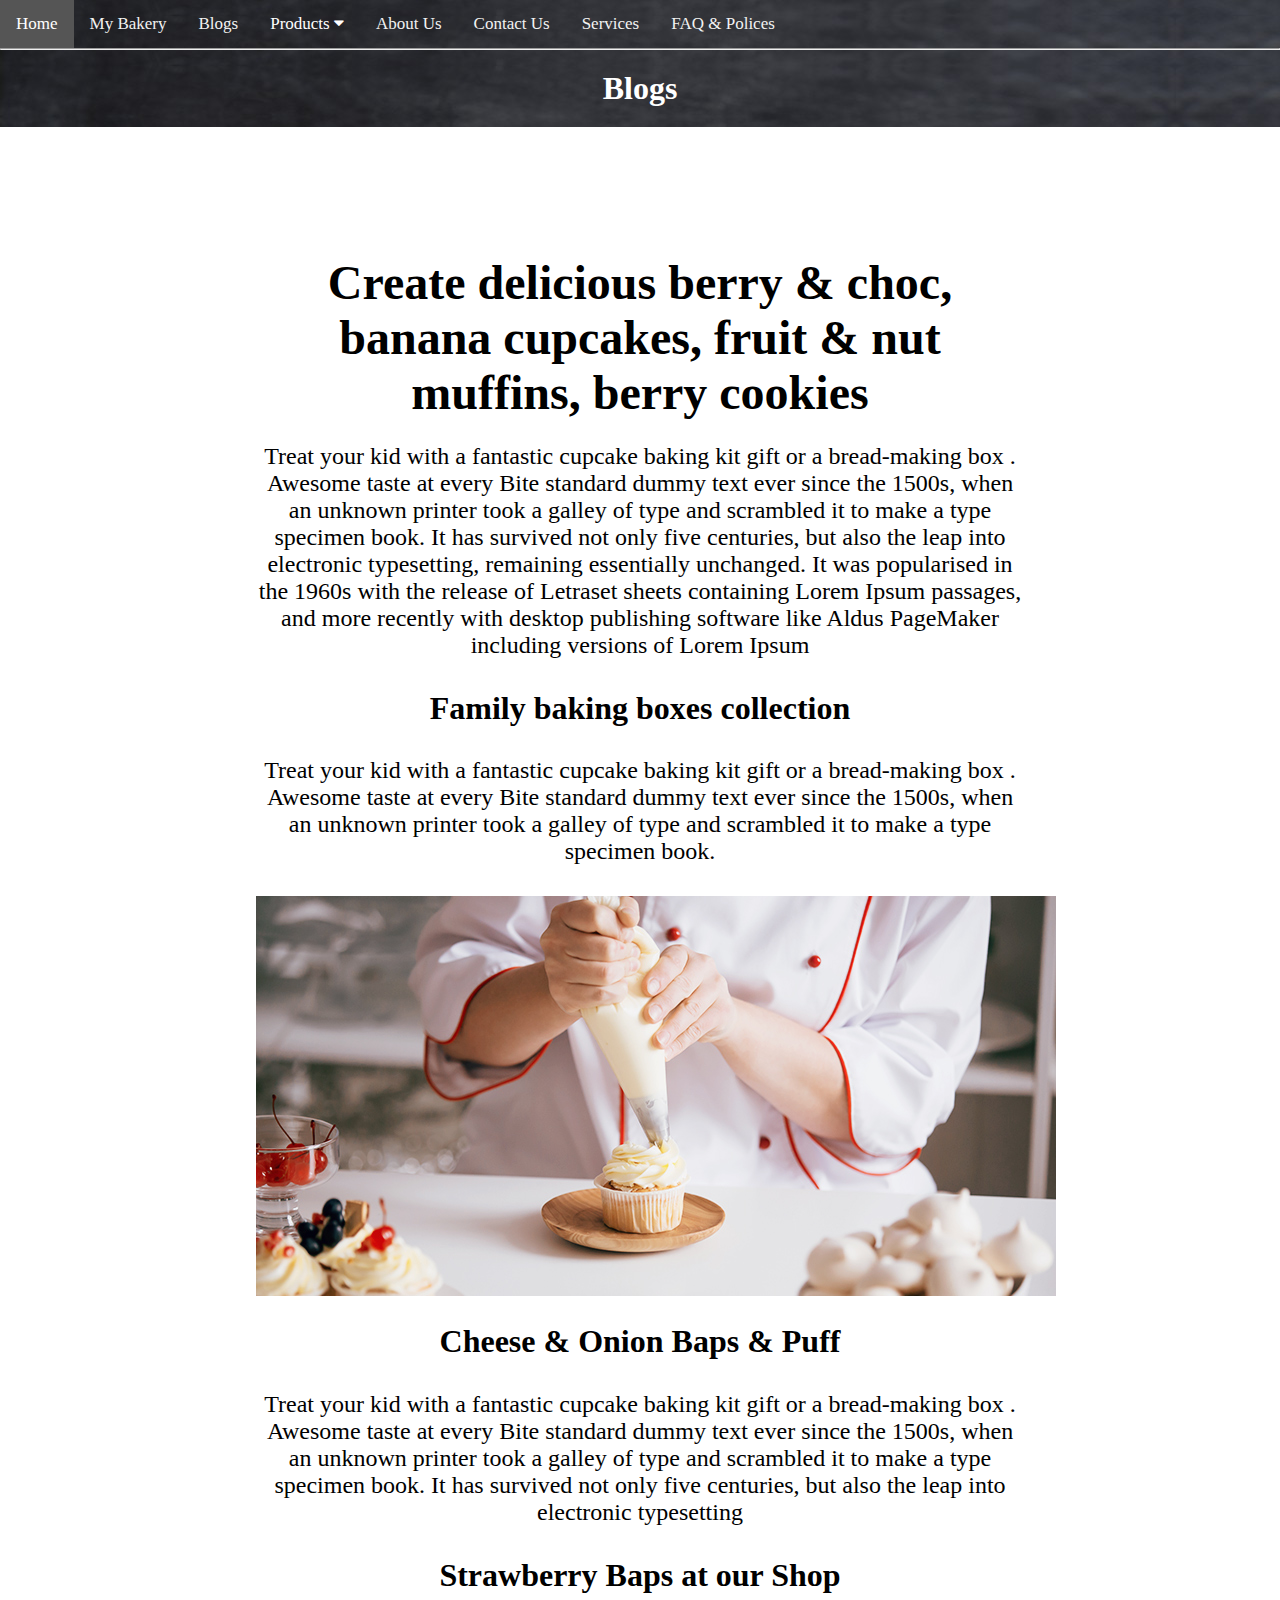
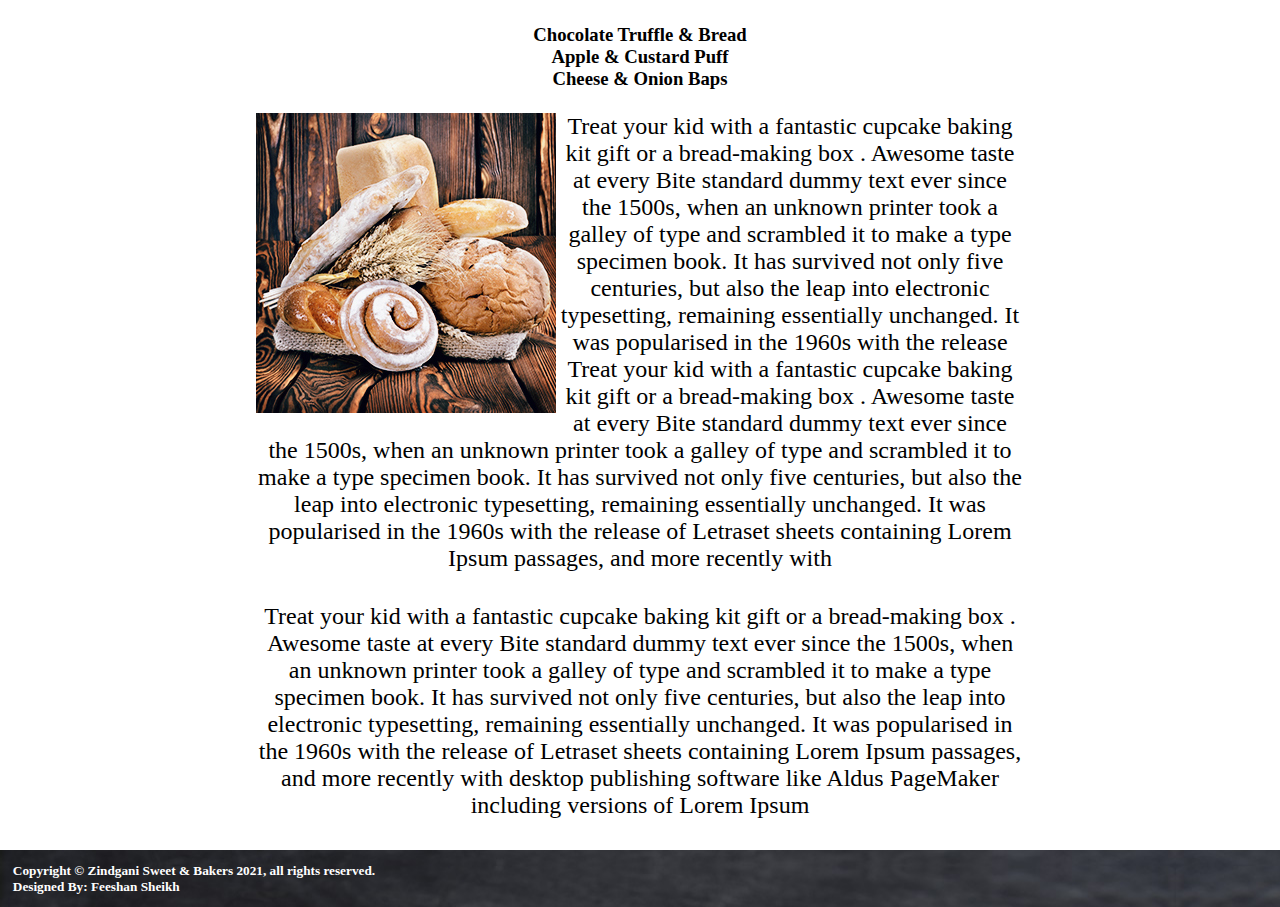
<file: Blogs.html>
<!DOCTYPE html>
<html lang="en">
<head></head>
    <meta name="viewport" content="width=device-width, initial-scale=1.0">
    <link rel="stylesheet" href="https://cdnjs.cloudflare.com/ajax/libs/font-awesome/4.7.0/css/font-awesome.min.css">
    <title>Blogs</title>
</head>
<body>
  <div class="menubar" id="my_menu">
    <a href="index.html" class="menu2">Home</a>
    <a href="product.html">My Bakery</a>
    <a href="Blogs.html">Blogs</a>
    <div class="menu1">
      <button class="menubtn">Products
        <i class="fa fa-caret-down"></i>
      </button>
      <div class="menu-content">
        <a href="Bread.html">Breads</a>
        <a href="#">Cakes</a>
        <a href="#">Cookies</a>
      </div>
    </div>
    <a href="About us.html">About Us</a>
    <a href="Contact Us.html">Contact Us</a>
    <a href="Services.html">Services</a>
    <a href="FAQ & Polices.html">FAQ & Polices</a>
    <a href="javascript:void(0);" class="icon" onclick="myFunction()">&#9776;</a>
  </div>
      <hr>
      <script>
    function myFunction() {
      var x = document.getElementById("my_menu");
      if (x.className === "menubar") {
        x.className += " responsive";
      } else {
        x.className = "menubar";
      }
    }
    </script>

    <div class="blog_head"><h1 align="center" >  Blogs</h1></div>
    <div>
      <div class="blogs">
      <h1>Create delicious berry & choc, banana cupcakes, fruit & nut muffins, berry cookies</h1>
    <p>Treat your kid with a fantastic cupcake baking kit gift or a bread-making box . Awesome taste at every Bite standard dummy text ever since the 1500s, when an unknown printer took a galley of type and scrambled it to make a type specimen book. It has survived not only five centuries, but also the leap into electronic typesetting, remaining essentially unchanged. It was popularised in the 1960s with the release of Letraset sheets containing Lorem Ipsum passages, and more recently with desktop publishing software like Aldus PageMaker including versions of Lorem Ipsum</p>
    <h2>Family baking boxes collection</h2>
    <p>Treat your kid with a fantastic cupcake baking kit gift or a bread-making box . Awesome taste at every Bite standard dummy text ever since the 1500s, when an unknown printer took a galley of type and scrambled it to make a type specimen book.</p>
    <img src="image/800x400.jpg">
    <h2>Cheese & Onion Baps & Puff</h2>
    <p>Treat your kid with a fantastic cupcake baking kit gift or a bread-making box . Awesome taste at every Bite standard dummy text ever since the 1500s, when an unknown printer took a galley of type and scrambled it to make a type specimen book. It has survived not only five centuries, but also the leap into electronic typesetting</p>
    <h2>Strawberry Baps at our Shop</h2>
    <h3>Chocolate Truffle & Bread<br>
      Apple & Custard Puff<br>
      Cheese & Onion Baps</h3>
      <p><img align="left" src="image/300.jpg">Treat your kid with a fantastic cupcake baking kit gift or a bread-making box . Awesome taste at every Bite standard dummy text ever since the 1500s, when an unknown printer took a galley of type and scrambled it to make a type specimen book. It has survived not only five centuries, but also the leap into electronic typesetting, remaining essentially unchanged. It was popularised in the 1960s with the release
     Treat your kid with a fantastic cupcake baking kit gift or a bread-making box . Awesome taste at every Bite standard dummy text ever since the 1500s, when an unknown printer took a galley of type and scrambled it to make a type specimen book. It has survived not only five centuries, but also the leap into electronic typesetting, remaining essentially unchanged. It was popularised in the 1960s with the release of Letraset sheets containing Lorem Ipsum passages, and more recently with</p>
    <p>Treat your kid with a fantastic cupcake baking kit gift or a bread-making box . Awesome taste at every Bite standard dummy text ever since the 1500s, when an unknown printer took a galley of type and scrambled it to make a type specimen book. It has survived not only five centuries, but also the leap into electronic typesetting, remaining essentially unchanged. It was popularised in the 1960s with the release of Letraset sheets containing Lorem Ipsum passages, and more recently with desktop publishing software like Aldus PageMaker including versions of Lorem Ipsum</p>
  </div>
    <div id="footer2">
      <h5>Copyright © Zindgani Sweet & Bakers 2021, all rights reserved.<br>     Designed By:   Feeshan Sheikh</h5>
    </div>
    </body>

  </header>
    <script>
      function dropdownMenu() {
        var x = document.getElementById("dropdrownClick");
        if (x.className === "topnav") {
          x.className += "responsive";
       } else {
         x.className = "topnav";
       }
      }
    </script>
    <style>
  /*############ New bar ###########*/
  * {
  margin: 0px;
  padding: 0px;
  box-sizing: border-box;
  font-family: 'Times New Roman', Times, serif; 
}
.menubar {
  background-image: url("head_img.jpg");
  overflow: hidden;
}

.menubar a {
  float: left;
  display: block;
  color: #f2f2f2;
  text-align: center;
  padding: 14px 16px;
  text-decoration: none;
  font-size: 17px;
}

.menu2 {
  color: white;
}

.menubar .icon {
  display: none;
}

.menu1 {
  float: left;
  overflow: hidden;
}

.menu1 .menubtn {
  font-size: 17px;
  border: none;
  outline: none;
  color: white;
  padding: 14px 16px;
  background-color: inherit;
  font-family: inherit;
  margin: 0;
}

.menu-content {
  display: none;
  position: absolute;
  background-color: #f9f9f9;
  min-width: 160px;
  box-shadow: 0px 8px 16px 0px rgba(0,0,0,0.2);
  z-index: 1;
}

.menu-content a {
  float: none;
  color: black;
  padding: 12px 16px;
  text-decoration: none;
  display: block;
  text-align: left;
}

.menubar a:hover, .menu1:hover .menubtn {
  background-color: #555;
  color: white;
}

.menu-content a:hover {
  background-color: #ddd;
  color: black;
}
.menu1:hover .menu-content {
  display: block;
}
/*****close nav*******/
.blog_head {
  background-image: url("head_img.jpg");
  padding: 20px;
  color: white;
}
.blogs {
  text-align: center;
  padding-left: 20%;
  padding-right: 20%;
  padding-top: 10%;
}
.blogs h1 {
  padding-bottom: 3%;
  font-size: 300%;
}
.blogs p {
  padding-bottom: 4%;
  font-size: 150%;
}
.blogs h2 {
  padding-bottom: 4%;
  font-size: 200%;
}
.blogs h3 {
  padding-bottom: 3%;
}
.blogs img{
  padding-bottom: 3%;
}
  .col-1 {width: 8.33%;}
.col-2 {width: 16.66%;}
.col-3 {width: 25%;}
.col-4 {width: 33.33%;}
.col-5 {width: 41.66%;}
.col-6 {width: 50%;}
.col-7 {width: 58.33%;}
.col-8 {width: 66.66%;}
.col-9 {width: 75%;}
.col-10 {width: 83.33%;}
.col-11 {width: 91.66%;}
.col-12 {width: 100%;}
.row {
    width: 100%;
    display: flex;
    flex-wrap: wrap;
    align-items: center;
  }
  
  .row::after {
    display: table;
    clear: both;
    content: "";
  }
#footer2 {
    width: 100%;
    background-image: url("head_img.jpg");
    color: white;
    padding: 1%;

}
/*########## Mobile ###########*/
@media screen and (max-width: 600px) {
  .menubar a:not(:first-child), .menu1 .menubtn {
    display: none;
  }
  .menubar a.icon {
    float: right;
    display: block;
  }
}
@media screen and (max-width: 600px) {
  .menubar.responsive {position: relative;}
  .menubar.responsive a.icon {
    position: absolute;
    right: 0;
    top: 0;
  }
  .menubar.responsive a {
    float: none;
    display: block;
    text-align: left;
  }
  .menubar.responsive .menu1 {float: none;}
  .menubar.responsive .menu-content {position: relative;}
  .menubar.responsive .menu1 .menubtn {
    display: block;
    width: 100%;
    text-align: left;
  }
}
/***********close***********/
    </style>
</body>
</html>
</file>
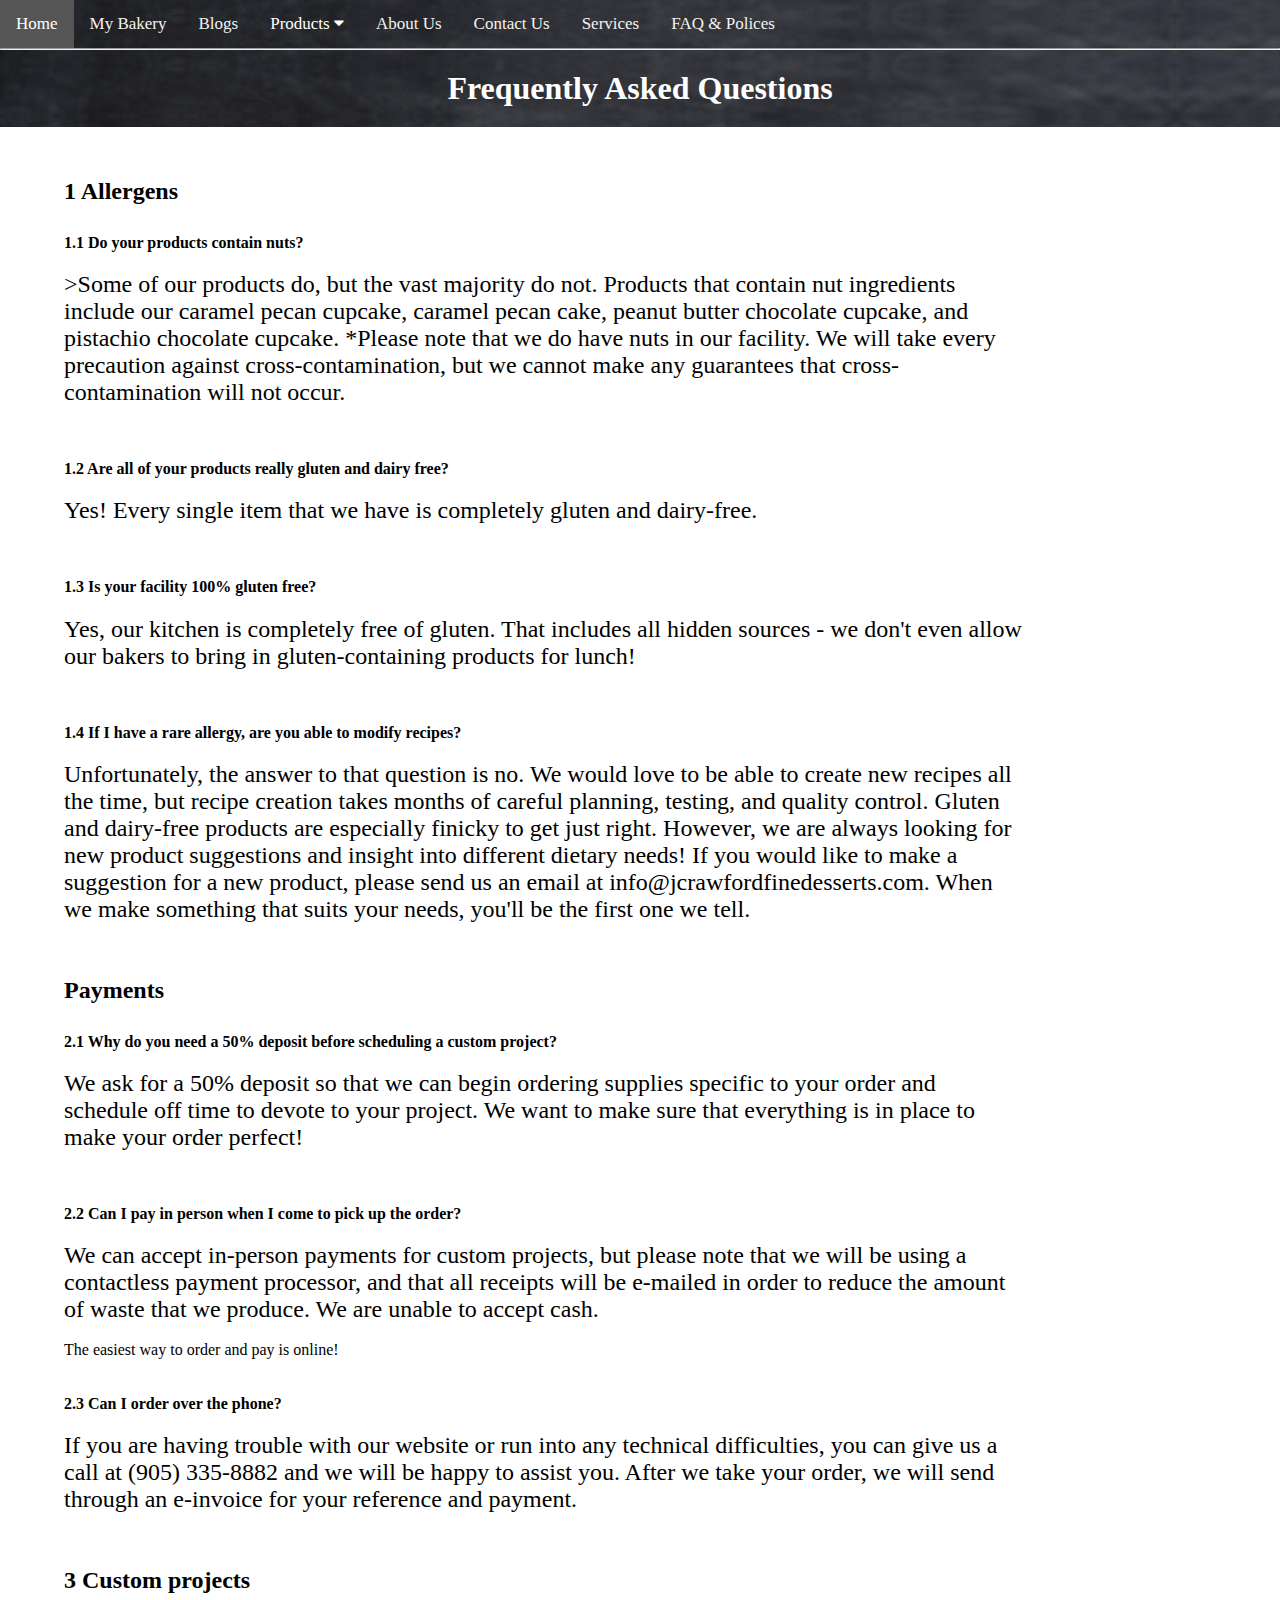
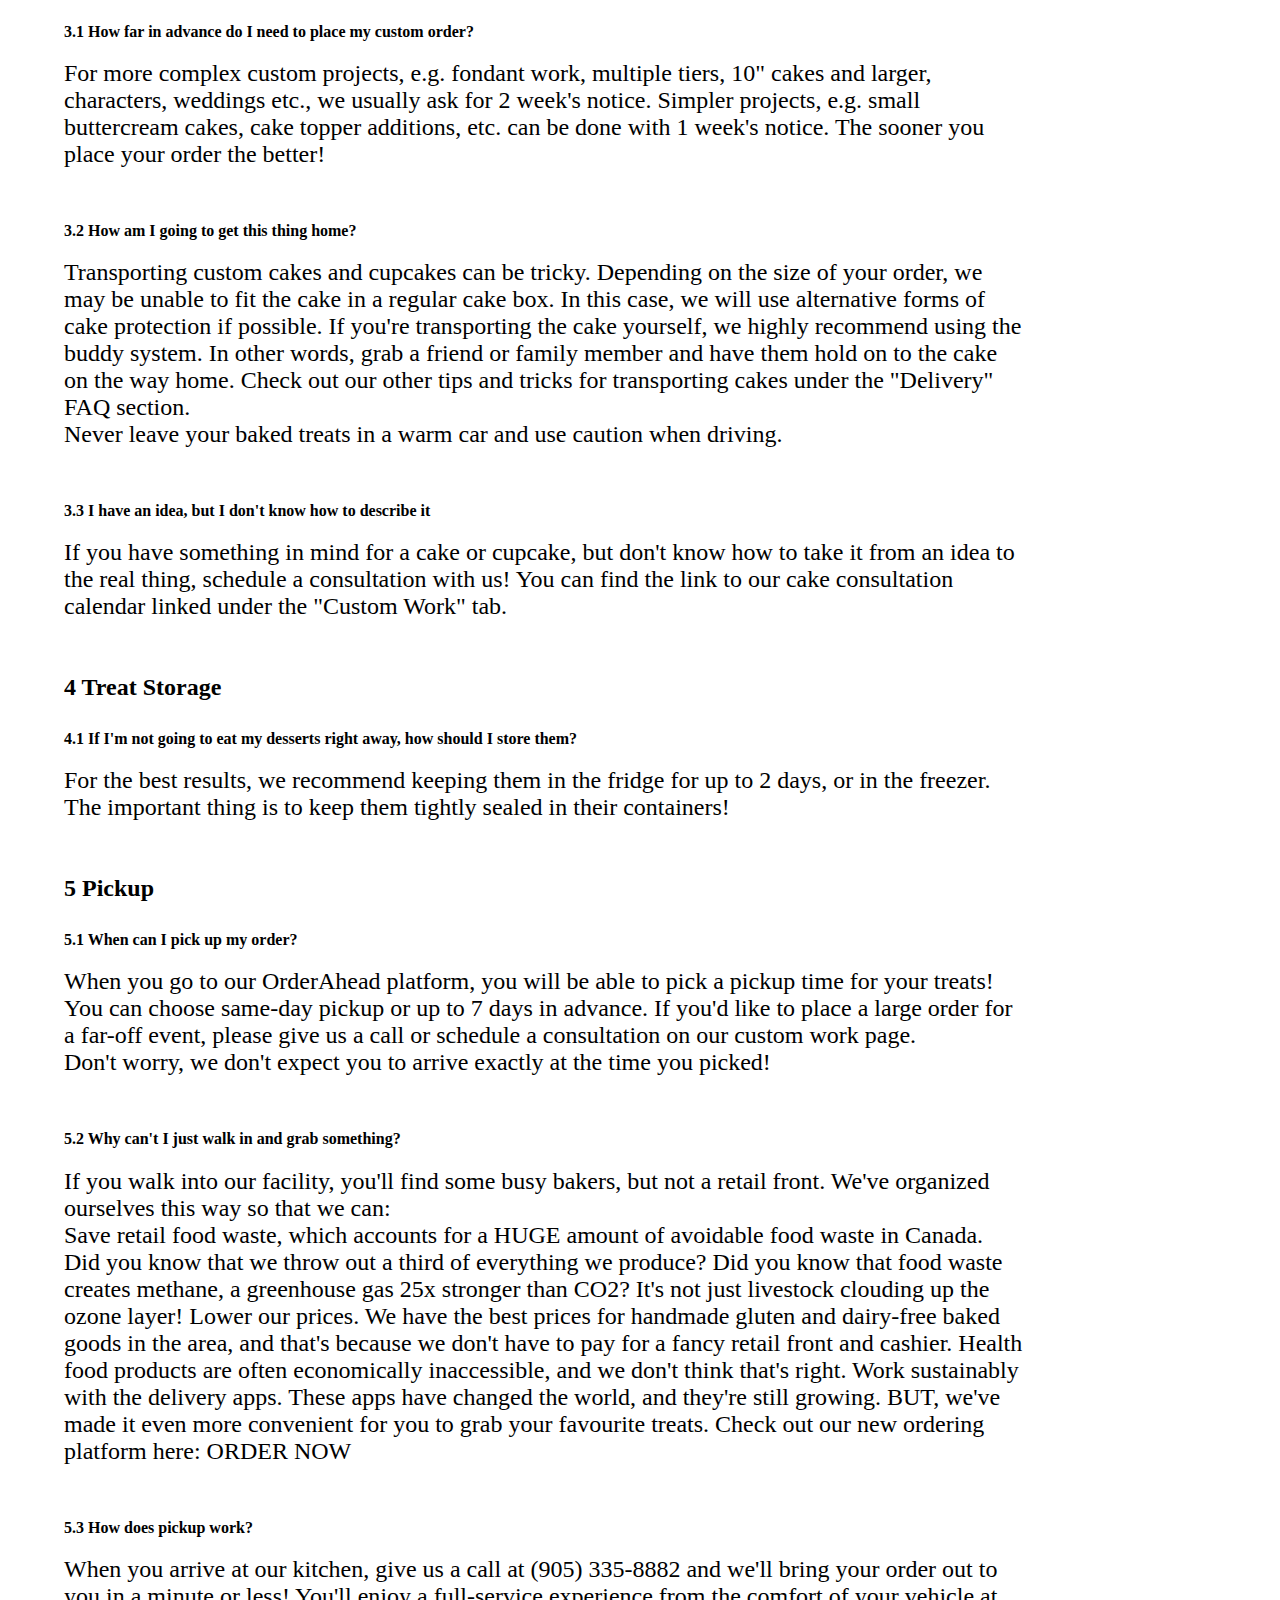
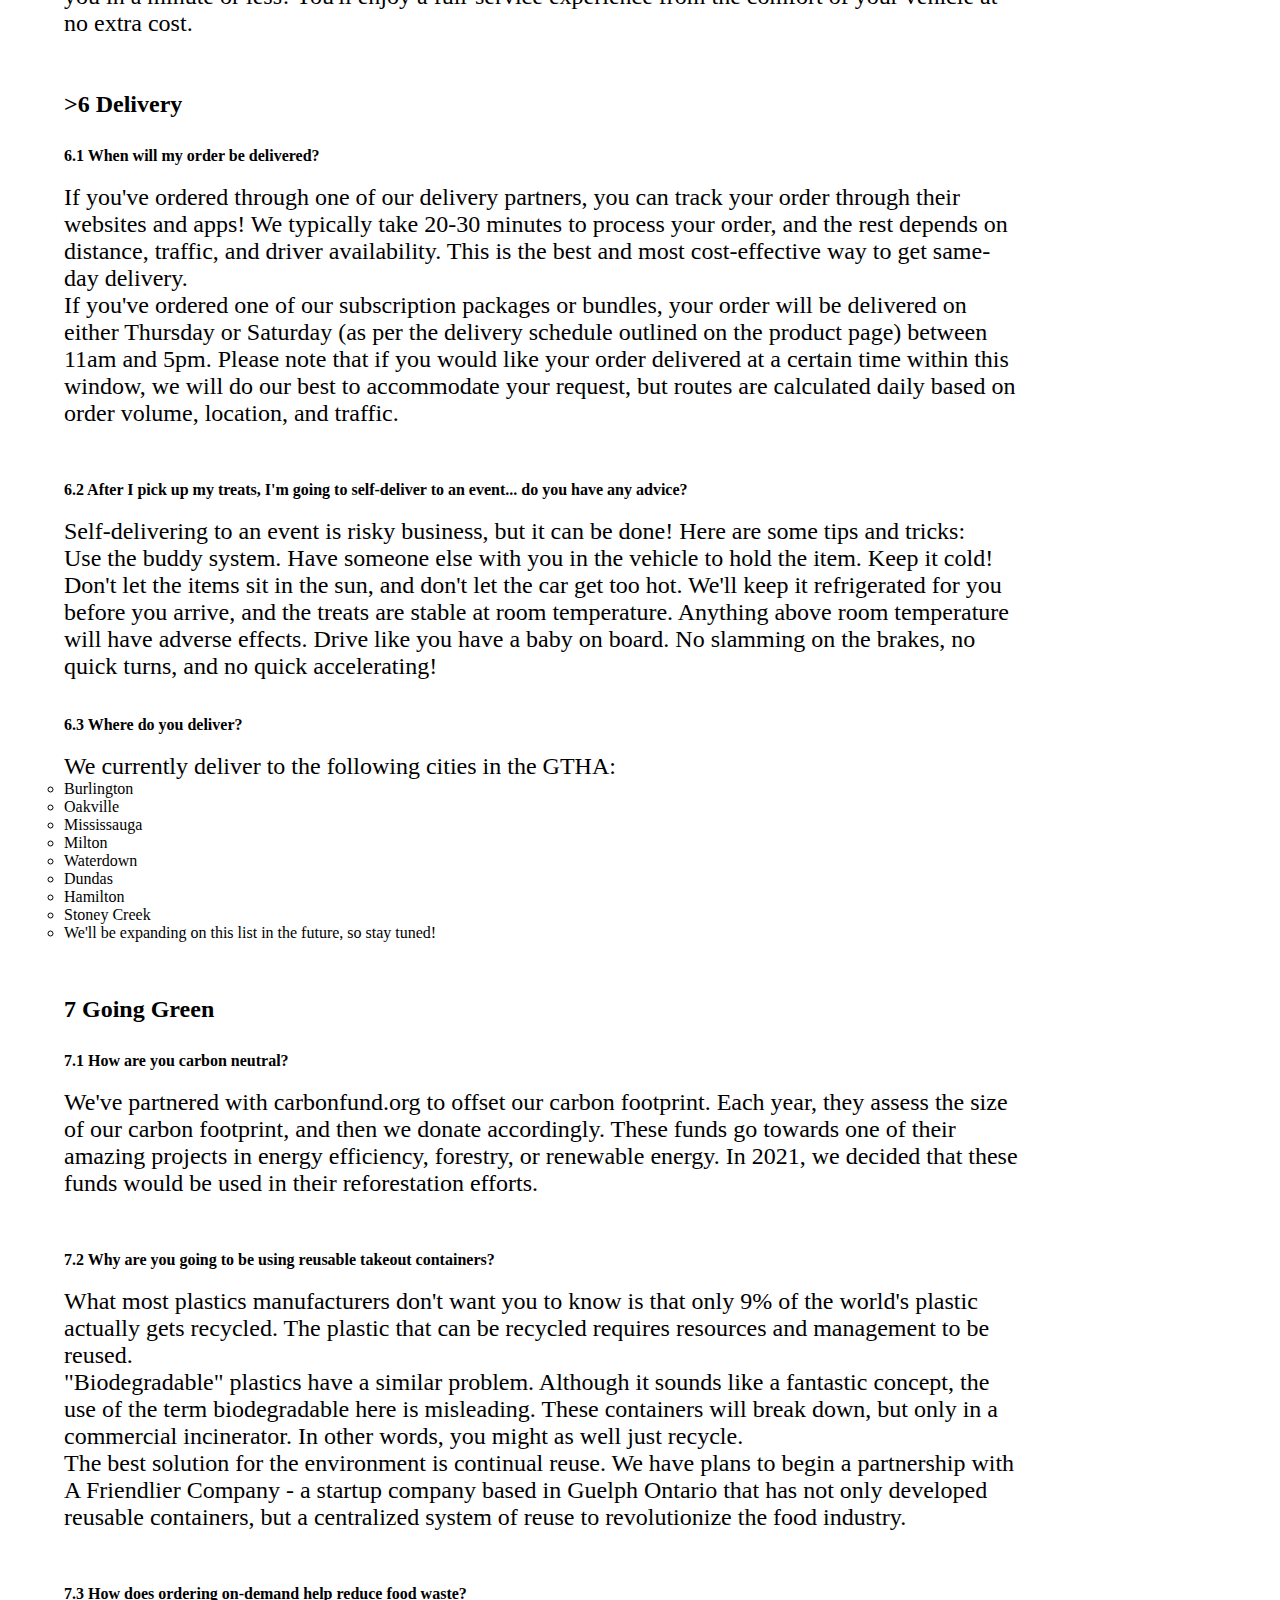
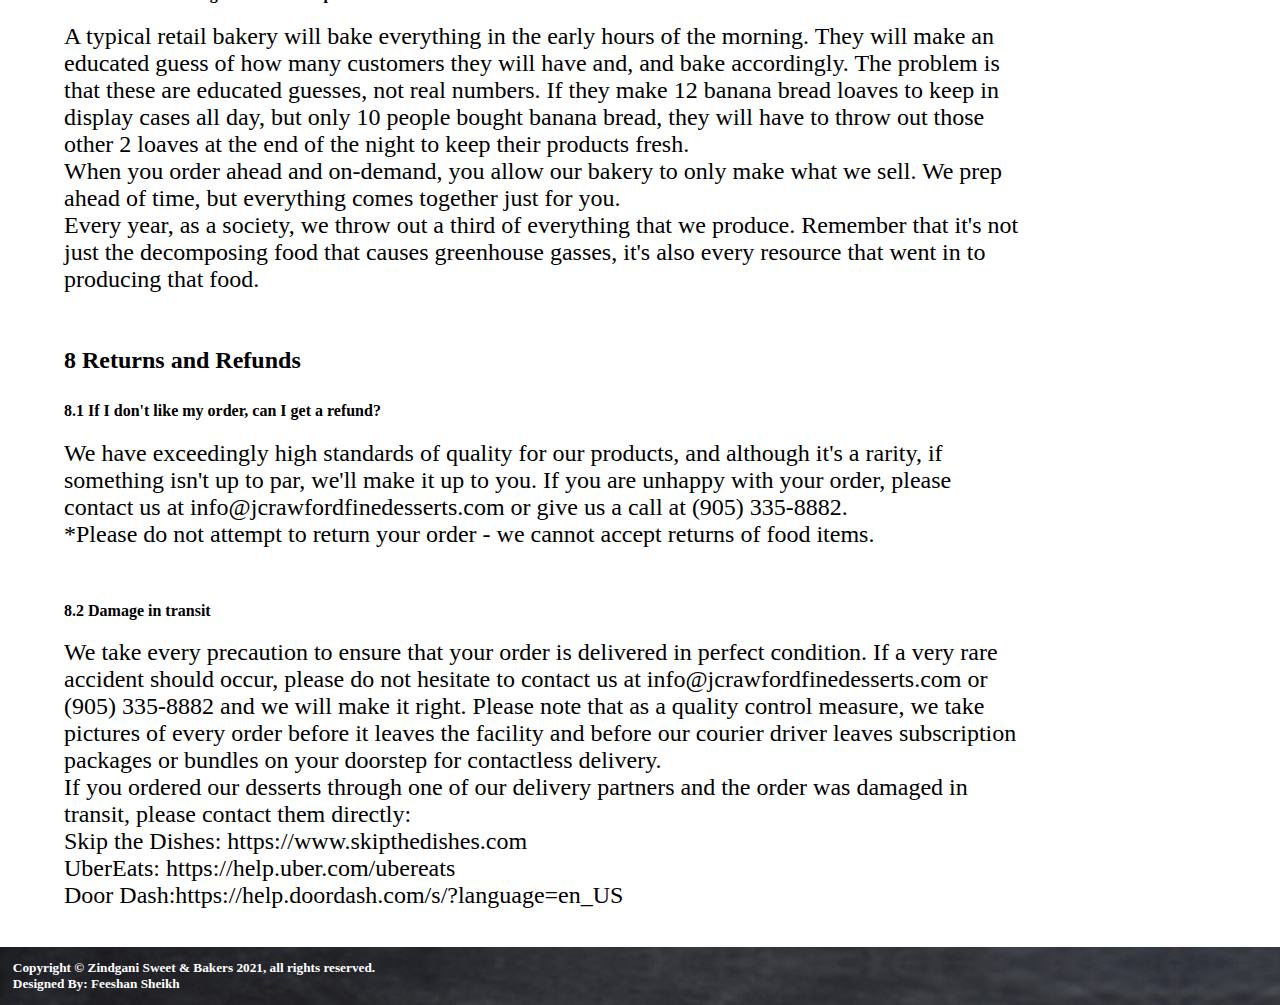
<file: FAQ & Polices.html>
<!DOCTYPE html>
<html>
<head>
<title>FAQ & Polices</title>
  <meta name="viewport" content="width=device-width, initial-scale=1">
  <link rel="stylesheet" href="https://cdnjs.cloudflare.com/ajax/libs/font-awesome/4.7.0/css/font-awesome.min.css">
</head>
<body>
  <div class="menubar" id="my_menu">
    <a href="index.html" class="menu2">Home</a>
    <a href="product.html">My Bakery</a>
    <a href="Blogs.html">Blogs</a>
    <div class="menu1">
      <button class="menubtn">Products
        <i class="fa fa-caret-down"></i>
      </button>
      <div class="menu-content">
        <a href="Bread.html">Breads</a>
        <a href="#">Cakes</a>
        <a href="#">Cookies</a>
      </div>
    </div>
    <a href="About us.html">About Us</a>
    <a href="Contact Us.html">Contact Us</a>
    <a href="Services.html">Services</a>
    <a href="FAQ & Polices.html">FAQ & Polices</a>
    <a href="javascript:void(0);" class="icon" onclick="myFunction()">&#9776;</a>
  </div>
      <hr>
      <script>
    function myFunction() {
      var x = document.getElementById("my_menu");
      if (x.className === "menubar") {
        x.className += " responsive";
      } else {
        x.className = "menubar";
      }
    }
    </script>
  <div class="FAQ1">
    <h1>Frequently Asked Questions</h1>
  </div>
  <div class="FAQ">
  <ul>
<h3><b>1</b> Allergens</h3>
<h4>1.1 Do your products contain nuts?</h4>
<p>>Some of our products do, but the vast majority do not. Products that contain nut ingredients include our caramel pecan cupcake, caramel pecan cake, peanut butter chocolate cupcake, and pistachio chocolate cupcake. 

*Please note that we do have nuts in our facility. We will take every precaution against cross-contamination, but we cannot make any guarantees that cross-contamination will not occur. </p>
<br>
 <br>
<br>
<h4>1.2 Are all of your products really gluten and dairy free?</h4>
<p>Yes! Every single item that we have is completely gluten and dairy-free. </p>
<br>
 <br>
<br>
<h4>1.3 Is your facility 100% gluten free?</h4>
<p>Yes, our kitchen is completely free of gluten. That includes all hidden sources - we don't even allow our bakers to bring in gluten-containing products for lunch!</p> 
<br>
 <br>
<br>
<h4>1.4 If I have a rare allergy, are you able to modify recipes?</h4>
<p>Unfortunately, the answer to that question is no. We would love to be able to create new recipes all the time, but recipe creation takes months of careful planning, testing, and quality control. Gluten and dairy-free products are especially finicky to get just right. 

However, we are always looking for new product suggestions and insight into different dietary needs! If you would like to make a suggestion for a new product, please send us an email at info@jcrawfordfinedesserts.com. When we make something that suits your needs, you'll be the first one we tell.</p> 
<br>
 <br>
<br>
<h3> Payments</h3>
<h4>2.1 Why do you need a 50% deposit before scheduling a custom project?</h4>
<p>We ask for a 50% deposit so that we can begin ordering supplies specific to your order and schedule off time to devote to your project. We want to make sure that everything is in place to make your order perfect!</p>
<br>
 <br>
<br>
<h4>2.2 Can I pay in person when I come to pick up the order?</h4>
<p>We can accept in-person payments for custom projects, but please note that we will be using a contactless payment processor, and that all receipts will be e-mailed in order to reduce the amount of waste that we produce. We are unable to accept cash.</p> 
<br>
The easiest way to order and pay is online! 
<br>
 <br>
<br>
<h4>2.3 Can I order over the phone?</h4>
<p>If you are having trouble with our website or run into any technical difficulties, you can give us a call at (905) 335-8882 and we will be happy to assist you. After we take your order, we will send through an e-invoice for your reference and payment. </p>
<br>
 <br>
<br>
<h3>3 Custom projects</h3>
<h4>3.1 How far in advance do I need to place my custom order?</h4>
<p>For more complex custom projects, e.g. fondant work, multiple tiers, 10" cakes and larger, characters, weddings etc., we usually ask for 2 week's notice. Simpler projects, e.g. small buttercream cakes, cake topper additions, etc. can be done with 1 week's notice. The sooner you place your order the better! </p>
<br>
 <br>
<br>
<h4>3.2 How am I going to get this thing home?</h4>
<p>Transporting custom cakes and cupcakes can be tricky. Depending on the size of your order, we may be unable to fit the cake in a regular cake box. In this case, we will use alternative forms of cake protection if possible. If you're transporting the cake yourself, we highly recommend using the buddy system. In other words, grab a friend or family member and have them hold on to the cake on the way home. Check out our other tips and tricks for transporting cakes under the "Delivery" FAQ section. 
<br>
Never leave your baked treats in a warm car and use caution when driving. </p>
<br>
 <br>
<br>
<h4>3.3 I have an idea, but I don't know how to describe it</h4>
<p>If you have something in mind for a cake or cupcake, but don't know how to take it from an idea to the real thing, schedule a consultation with us! You can find the link to our cake consultation calendar linked under the "Custom Work" tab.</p>
<br>
 <br>
<br>
<h3>4 Treat Storage</h3>
<h4>4.1 If I'm not going to eat my desserts right away, how should I store them?</h4>
<p>For the best results, we recommend keeping them in the fridge for up to 2 days, or in the freezer. The important thing is to keep them tightly sealed in their containers! </p>
<br>
 <br>
<br>
<h3>5 Pickup</h3>
<h4>5.1 When can I pick up my order?</h4>
<p>When you go to our OrderAhead platform, you will be able to pick a pickup time for your treats! You can choose same-day pickup or up to 7 days in advance. If you'd like to place a large order for a far-off event, please give us a call or schedule a consultation on our custom work page. 
<br>
Don't worry, we don't expect you to arrive exactly at the time you picked! </p>
<br>
 <br>
<br>
<h4>5.2 Why can't I just walk in and grab something?</h4>
<p>If you walk into our facility, you'll find some busy bakers, but not a retail front. We've organized ourselves this way so that we can:
<br>
Save retail food waste, which accounts for a HUGE amount of avoidable food waste in Canada. Did you know that we throw out a third of everything we produce? Did you know that food waste creates methane, a greenhouse gas 25x stronger than CO2? It's not just livestock clouding up the ozone layer!
Lower our prices. We have the best prices for handmade gluten and dairy-free baked goods in the area, and that's because we don't have to pay for a fancy retail front and cashier. Health food products are often economically inaccessible, and we don't think that's right. 
Work sustainably with the delivery apps. These apps have changed the world, and they're still growing. 
BUT, we've made it even more convenient for you to grab your favourite treats. Check out our new ordering platform here: ORDER NOW </p>
<br>
 <br>
<br>
<h4>5.3 How does pickup work?</h4>
<p>When you arrive at our kitchen, give us a call at (905) 335-8882 and we'll bring your order out to you in a minute or less! You'll enjoy a full-service experience from the comfort of your vehicle at no extra cost. </p>
<br>
 <br>
<br>
<h3>>6 Delivery</h3>
<h4>6.1 When will my order be delivered?</h4>
<p>If you've ordered through one of our delivery partners, you can track your order through their websites and apps! We typically take 20-30 minutes to process your order, and the rest depends on distance, traffic, and driver availability. This is the best and most cost-effective way to get same-day delivery.
<br>
If you've ordered one of our subscription packages or bundles, your order will be delivered on either Thursday or Saturday (as per the delivery schedule outlined on the product page) between 11am and 5pm. Please note that if you would like your order delivered at a certain time within this window, we will do our best to accommodate your request, but routes are calculated daily based on order volume, location, and traffic. </p>
<br>
 <br>
<br>
<h4>6.2 After I pick up my treats, I'm going to self-deliver to an event... do you have any advice?</h4>
<p>Self-delivering to an event is risky business, but it can be done! Here are some tips and tricks:
<br>
Use the buddy system. Have someone else with you in the vehicle to hold the item. 
Keep it cold! Don't let the items sit in the sun, and don't let the car get too hot. We'll keep it refrigerated for you before you arrive, and the treats are stable at room temperature. Anything above room temperature will have adverse effects. 
Drive like you have a baby on board. No slamming on the brakes, no quick turns, and no quick accelerating! </p>
 <br>
<br>
<h4>6.3 Where do you deliver?</h4>
<p>We currently deliver to the following cities in the GTHA:</p>
<ul>
<li>Burlington</li>
<li>Oakville</li>
<li>Mississauga</li>
<li>Milton</li>
<li>Waterdown</li>
<li>Dundas</li>
<li>Hamilton</li>
<li>Stoney Creek</li>
<li>We'll be expanding on this list in the future, so stay tuned!</li>
</ul>
<br>
 <br>
<br>
<h3>7 Going Green</h3>
<h4>7.1 How are you carbon neutral?</h4>
<p>We've partnered with carbonfund.org to offset our carbon footprint. Each year, they assess the size of our carbon footprint, and then we donate accordingly. These funds go towards one of their amazing projects in energy efficiency, forestry, or renewable energy. In 2021, we decided that these funds would be used in their reforestation efforts. 
<br>
 <br>
<br>
<h4>7.2 Why are you going to be using reusable takeout containers?</h4>
<p>What most plastics manufacturers don't want you to know is that only 9% of the world's plastic actually gets recycled. The plastic that can be recycled requires resources and management to be reused.
<br>
"Biodegradable" plastics have a similar problem. Although it sounds like a fantastic concept, the use of the term biodegradable here is misleading. These containers will break down, but only in a commercial incinerator. In other words, you might as well just recycle. 
<br>
The best solution for the environment is continual reuse. We have plans to begin a partnership with A Friendlier Company - a startup company based in Guelph Ontario that has not only developed reusable containers, but a centralized system of reuse to revolutionize the food industry.</p>
<br>
 <br>
<br>
<h4>7.3 How does ordering on-demand help reduce food waste?</h4>
<p>A typical retail bakery will bake everything in the early hours of the morning. They will make an educated guess of how many customers they will have and, and bake accordingly. The problem is that these are educated guesses, not real numbers. If they make 12 banana bread loaves to keep in display cases all day, but only 10 people bought banana bread, they will have to throw out those other 2 loaves at the end of the night to keep their products fresh. 
<br>
When you order ahead and on-demand, you allow our bakery to only make what we sell. We prep ahead of time, but everything comes together just for you.
<br>
Every year, as a society, we throw out a third of everything that we produce. Remember that it's not just the decomposing food that causes greenhouse gasses, it's also every resource that went in to producing that food. 
<br>
 <br>
<br>
<h3>8 Returns and Refunds</h3>
<h4>8.1 If I don't like my order, can I get a refund?</h4>
<p>We have exceedingly high standards of quality for our products, and although it's a rarity, if something isn't up to par, we'll make it up to you. If you are unhappy with your order, please contact us at info@jcrawfordfinedesserts.com or give us a call at (905) 335-8882. 
<br>
*Please do not attempt to return your order - we cannot accept returns of food items. 
<br>
 <br>
<br>
<h4>8.2 Damage in transit</h4>
<p>We take every precaution to ensure that your order is delivered in perfect condition. If a very rare accident should occur, please do not hesitate to contact us at info@jcrawfordfinedesserts.com or (905) 335-8882 and we will make it right. Please note that as a quality control measure, we take pictures of every order before it leaves the facility and before our courier driver leaves subscription packages or bundles on your doorstep for contactless delivery. 
<br>
If you ordered our desserts through one of our delivery partners and the order was damaged in transit, please contact them directly:
<br>
Skip the Dishes: https://www.skipthedishes.com 
<br>
UberEats: https://help.uber.com/ubereats 
<br>
Door Dash:https://help.doordash.com/s/?language=en_US </p>
</div>

<div id="footer2">
  <h5>Copyright © Zindgani Sweet & Bakers 2021, all rights reserved.<br>     Designed By:   Feeshan Sheikh</h5>
</div>
</body>

<style>
  /*############ New bar ###########*/
  * {
  margin: 0px;
  padding: 0px;
  box-sizing: border-box;
  font-family: 'Times New Roman', Times, serif; 
}
.menubar {
  background-image: url("head_img.jpg");
  overflow: hidden;
}

.menubar a {
  float: left;
  display: block;
  color: #f2f2f2;
  text-align: center;
  padding: 14px 16px;
  text-decoration: none;
  font-size: 17px;
}

.menu2 {
  color: white;
}

.menubar .icon {
  display: none;
}

.menu1 {
  float: left;
  overflow: hidden;
}

.menu1 .menubtn {
  font-size: 17px;
  border: none;
  outline: none;
  color: white;
  padding: 14px 16px;
  background-color: inherit;
  font-family: inherit;
  margin: 0;
}

.menu-content {
  display: none;
  position: absolute;
  background-color: #f9f9f9;
  min-width: 160px;
  box-shadow: 0px 8px 16px 0px rgba(0,0,0,0.2);
  z-index: 1;
}

.menu-content a {
  float: none;
  color: black;
  padding: 12px 16px;
  text-decoration: none;
  display: block;
  text-align: left;
}

.menubar a:hover, .menu1:hover .menubtn {
  background-color: #555;
  color: white;
}

.menu-content a:hover {
  background-color: #ddd;
  color: black;
}
.menu1:hover .menu-content {
  display: block;
}
/*****close nav*******/
/*****close nav*******/
.FAQ1 {
  text-align: center;
  color: white;
  width: 100%;
  padding: 20px;
  background-image: url("head_img.jpg");
}
.FAQ {
  padding-top: 4%;
  padding-left: 5%;
  padding-right: 20%;
  padding-bottom: 3%;
}
.FAQ h3 {
  padding-bottom: 3%;
  font-size: 150%;
}
.FAQ p {
  padding-top: 2%;
  font-size: 150%;
}
  .col-1 {width: 8.33%;}
.col-2 {width: 16.66%;}
.col-3 {width: 25%;}
.col-4 {width: 33.33%;}
.col-5 {width: 41.66%;}
.col-6 {width: 50%;}
.col-7 {width: 58.33%;}
.col-8 {width: 66.66%;}
.col-9 {width: 75%;}
.col-10 {width: 83.33%;}
.col-11 {width: 91.66%;}
.col-12 {width: 100%;}
.row {
    width: 100%;
    display: flex;
    flex-wrap: wrap;
    align-items: center;
  }
  
  .row::after {
    display: table;
    clear: both;
    content: "";
  }
#footer2 {
    width: 100%;
    background-image: url("head_img.jpg");
    color: white;
    padding: 1%;
  }
/*########## Mobile ###########*/
@media screen and (max-width: 600px) {
  .menubar a:not(:first-child), .menu1 .menubtn {
    display: none;
  }
  .menubar a.icon {
    float: right;
    display: block;
  }
}
@media screen and (max-width: 600px) {
  .menubar.responsive {position: relative;}
  .menubar.responsive a.icon {
    position: absolute;
    right: 0;
    top: 0;
  }
  .menubar.responsive a {
    float: none;
    display: block;
    text-align: left;
  }
  .menubar.responsive .menu1 {float: none;}
  .menubar.responsive .menu-content {position: relative;}
  .menubar.responsive .menu1 .menubtn {
    display: block;
    width: 100%;
    text-align: left;
  }
}
/***********close***********/
</style>
</body>
</html>
</file>
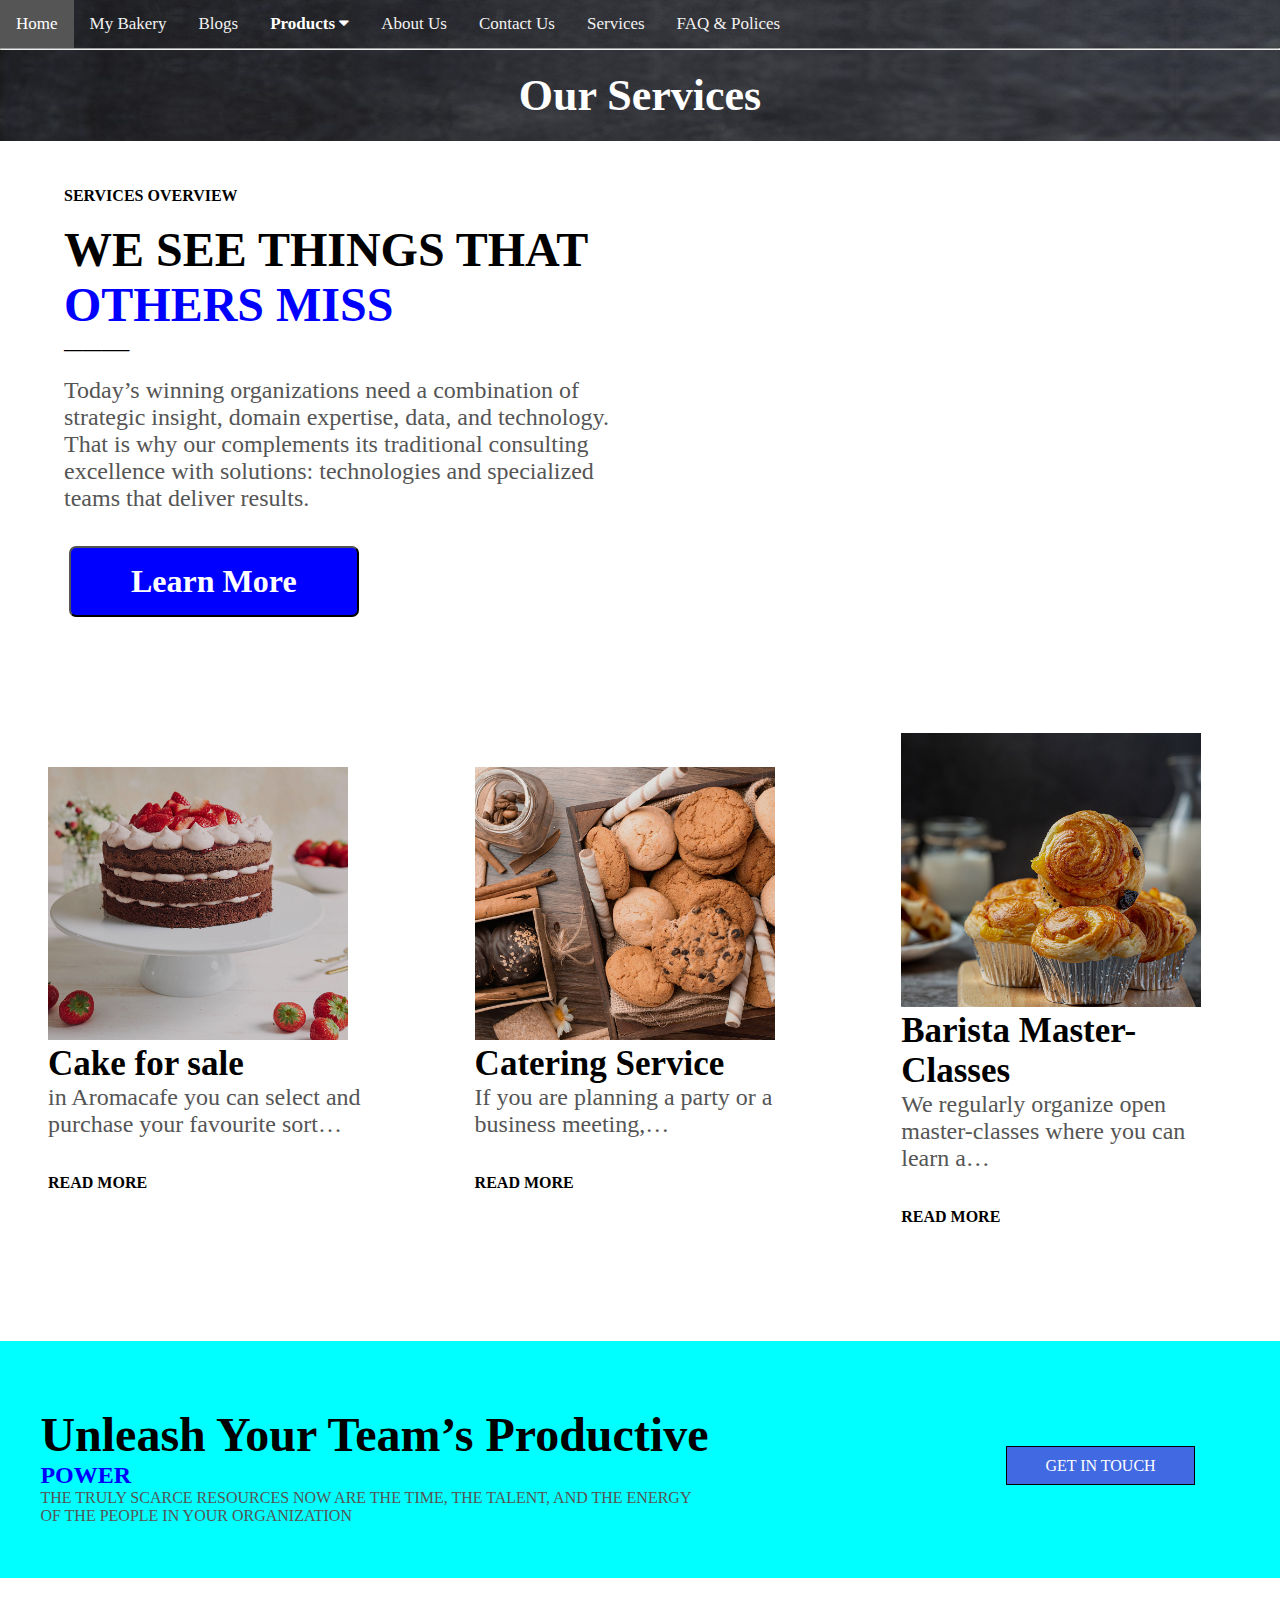
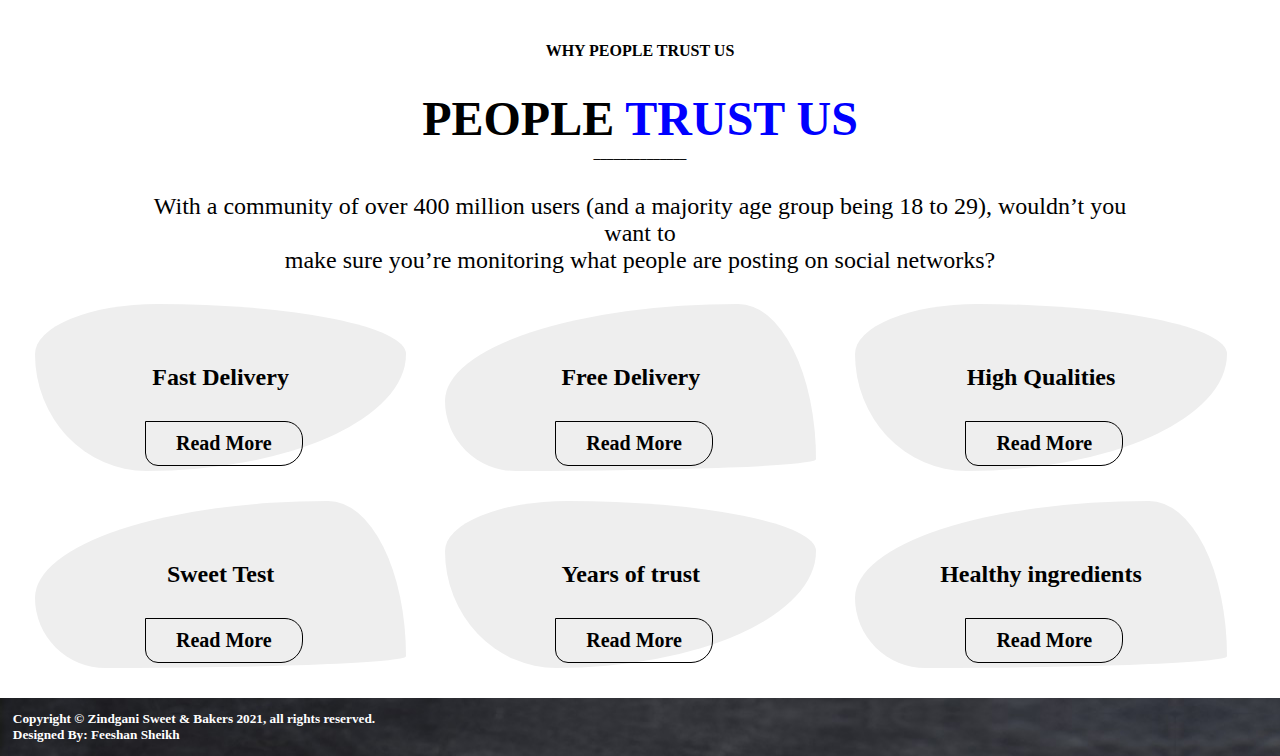
<file: Services.html>
<!DOCTYPE html>
<html lang="en">
<head></head>
    <meta name="viewport" content="width=device-width, initial-scale=1.0">
    <link rel="stylesheet" href="https://cdnjs.cloudflare.com/ajax/libs/font-awesome/4.7.0/css/font-awesome.min.css">
    <title>Services</title>
</head>
<body>
  <div class="menubar" id="my_menu">
    <a href="index.html" class="menu2">Home</a>
    <a href="product.html">My Bakery</a>
    <a href="Blogs.html">Blogs</a>
    <div class="menu1">
      <button class="menubtn">Products
        <i class="fa fa-caret-down"></i>
      </button>
      <div class="menu-content">
        <a href="Bread.html">Breads</a>
        <a href="#">Cakes</a>
        <a href="#">Cookies</a>
      </div>
    </div>
    <a href="About us.html">About Us</a>
    <a href="Contact Us.html">Contact Us</a>
    <a href="Services.html">Services</a>
    <a href="FAQ & Polices.html">FAQ & Polices</a>
    <a href="javascript:void(0);" class="icon" onclick="myFunction()">&#9776;</a>
  </div>
      <hr>
      <script>
    function myFunction() {
      var x = document.getElementById("my_menu");
      if (x.className === "menubar") {
        x.className += " responsive";
      } else {
        x.className = "menubar";
      }
    }
    </script>
<div class="prohead pro"><h1>Our Services</h1></div>
<div class="services1">
<h2>SERVICES OVERVIEW</h2>
<h1>WE SEE THINGS THAT <span> OTHERS MISS</span></h1>
<h3>_______</h3>
<p>Today’s winning organizations need a combination of strategic insight, domain expertise, data, and technology. That is why our complements its traditional consulting excellence with solutions: technologies and specialized teams that deliver results.</p>
    <button class="learnmore">Learn More</button>
</div>
<div class="container">
  <div class="row">
    <div class="col-4">
      <div class="box">
          <div class="Icon">
            <img width="300%" height="400%" src="image/lg-b-blog-6.jpg">
          </div>
          <label>Cake for sale</label>
          <p>in Aromacafe you can select and<br> purchase your favourite sort…</p>
          <br>
          <br>
          <h4>READ MORE</h4>
        </div>
     </div>
     <div class="col-4">
      <div class="box">
          <div class="Icon">
            <img width="300%" height="400%" src="image/lg-b-blog-4.jpg">
          </div>
          <label>Catering Service</label>
          <p>If you are planning a party or a <br>business meeting,…</p>
          <br>
          <br>
          <h4>READ MORE</h4>
    </div>
  </div>
  <div class="col-4">
    <div class="box">
        <div class="Icon">
          <img width="300%" height="400%" src="image/lg-b-blog-7.jpg">
        </div>
        <label>Barista Master-Classes</label>
        <p>We regularly organize open master-classes where you can learn a…</p>
        <br>
        <br>
        <h4>READ MORE</h4>
        </div>
     </div>
   </div>
   </div>
    <table cellspacing="10%">
        <tr>
        <td><h1>Unleash Your Team’s Productive</h1>
          <h2><span>POWER</span></h2>
        <p>THE TRULY SCARCE RESOURCES NOW ARE THE TIME, THE TALENT, AND THE ENERGY<br> OF THE PEOPLE IN YOUR ORGANIZATION</p></td>
        <td><button1 class="btn">GET IN TOUCH</button1></td>
        </tr>
        </table>
        <div class="container1">
          <h2>WHY PEOPLE TRUST US</h2>
          <h1>PEOPLE <span> TRUST US</span></h1>
          <h5>______________</h5>
          <p>With a community of over 400 million users (and a majority age group being 18 to 29), wouldn’t you want to<br> make sure 
            you’re monitoring what people are posting on social networks?</p>
        </div>
<div class="service">
    <h2>Fast Delivery</h2>
    <button type="button" class="btn1">Read More</button></div>
</div>
<div class="service">
    <h2>Free Delivery</h2>
    <button type="button" class="btn1">Read More</button></div>
</div>
<div class="service">
    <h2>High Qualities</h2>
    <button type="button" class="btn1">Read More</button></div>
</div>
<div class="service">
    <h2>Sweet Test</h2>
    <button type="button" class="btn1">Read More</button></div>
</div>
<div class="service">
    <h2>Years of trust</h2>
    <button type="button" class="btn1">Read More</button></div>
</div>
<div class="service">
    <h2>Healthy ingredients</h2>
    <button type="button" class="btn1">Read More</button></div>
</div>
<div id="footer2">
  <h5>Copyright © Zindgani Sweet & Bakers 2021, all rights reserved.<br>     Designed By:   Feeshan Sheikh</h5>
</div>
</body>
<style>
  /*############ New bar ###########*/
  * {
  margin: 0px;
  padding: 0px;
  box-sizing: border-box;
  font-family: 'Times New Roman', Times, serif; 
}
.menubar {
  background-image: url("head_img.jpg");
  overflow: hidden;
}

.menubar a {
  float: left;
  display: block;
  color: #f2f2f2;
  text-align: center;
  padding: 14px 16px;
  text-decoration: none;
  font-size: 17px;
}

.menu2 {
  color: white;
}

.menubar .icon {
  display: none;
}

.menu1 {
  float: left;
  overflow: hidden;
}

.menu1 .menubtn {
  font-size: 17px;
  border: none;
  outline: none;
  color: white;
  padding: 14px 16px;
  background-color: inherit;
  font-family: inherit;
  margin: 0;
}

.menu-content {
  display: none;
  position: absolute;
  background-color: #f9f9f9;
  min-width: 160px;
  box-shadow: 0px 8px 16px 0px rgba(0,0,0,0.2);
  z-index: 1;
}

.menu-content a {
  float: none;
  color: black;
  padding: 12px 16px;
  text-decoration: none;
  display: block;
  text-align: left;
}

.menubar a:hover, .menu1:hover .menubtn {
  background-color: #555;
  color: white;
}

.menu-content a:hover {
  background-color: #ddd;
  color: black;
}
.menu1:hover .menu-content {
  display: block;
}
/*****close nav*******/
    .btn1 {
    margin-top: 30px;
    padding: 10px 30px;
    background: transparent;
    border: 1px solid black;
    outline: none;
    border-radius: 0px 18px 22px 13px;
    color: black;
    font-size: 20px;
    cursor: pointer;
    position: relative;
    transition: 1s linear;
}
   .btn1::before {
           content: '';
        position: absolute;
        top: 0;
        left: 0;
        height: 100%;
        width: 100%;
        background: #130f40;
        z-index: -1;
        -webkit-transition: .2s linear;
        transition: .2s linear;
        -webkit-clip-path: circle(0% at 0% 5%);
                clip-path: circle(0% at 0% 5%);
      }

.btn1:hover {
background:blue;
}
button {
  font-size: 32px;
  font-weight: 700;
  color: #fff;
  background-color: blue;
  padding: 15px 60px;
  margin: 5px;
  border-radius: 7px;
  -webkit-border-radius: 7px;
  -moz-border-radius: 7px;
  -ms-border-radius: 7px;
  -o-border-radius: 7px;
}
button.learnmore {
  display: block;
}
.services1 {
  padding-left: 5%;
  padding-right: 50%;
}
.services1 h2 {
  padding-top: 8%;
  padding-bottom: 3%;
  font-size: 100%;
}
.services1 h1 {
  font-size: 300%;
}
.services1 p {
  font-size: 150%;
  padding-top: 4%;
  padding-bottom: 5%;
  color: #555;
}
.services1 span {
  color: blue;
}
    .prohead {
    font-size: 22px;
    width: 100%;
    padding: 20px;
    background-image: url("head_img.jpg");
    color: white;
    text-align: center;
}
.service {
    width: 29%;
    height: 27%;
    background-color: #eee;
    margin-left: 35px;
    border-radius: 33% 67% 70% 30% / 30% 30% 70% 70%;
    display: inline-block;
    margin-bottom: 30px;
    transition: 0.3s linear;
}
.service h2 {
    text-align: center;
    color: black;
    padding-top: 60px;
}
.service .btn1 {
    margin-left: 110px;
}
.service:nth-child(even){
    border-radius: 79% 21% 81% 19% / 58% 93% 7% 42%;
}
.service:hover {
    border-radius: 0px;
}
label {
  font-size: 35px;
  font-weight: 600;
}
.container {
  width: 100%;
  margin: auto;
  padding-top: 4%;
  padding-bottom: 4%;
}
div.Icon {
  width: 100px;
}
div.box {
  margin: 24px;
  padding: 36px 24px 40px 24px;
  background-color: #fff;
}
.box p {
  font-size: 150%;
  color: #555;
}
.btn {
	padding: 10px 38px;
	color: white;
	text-decoration: none;
	border: 1px solid black;
	background-color: royalblue;
}
  .col-1 {width: 8.33%;}
.col-2 {width: 16.66%;}
.col-3 {width: 25%;}
.col-4 {width: 33.33%;}
.col-5 {width: 41.66%;}
.col-6 {width: 50%;}
.col-7 {width: 58.33%;}
.col-8 {width: 66.66%;}
.col-9 {width: 75%;}
.col-10 {width: 83.33%;}
.col-11 {width: 91.66%;}
.col-12 {width: 100%;}
.row {
    width: 100%;
    display: flex;
    flex-wrap: wrap;
    align-items: center;
  }
  
  .row::after {
    display: table;
    clear: both;
    content: "";
  }

table {
  background-color: aqua;
  padding-top: 5%;
  padding-bottom: 4%;
  padding-left: 3%;
  width: 100%;
}
table span {
  color: blue;
}
table h1{
    font-size: 300%;

}
table p {
  font-size: 100%;
  color: #555;
}
.container1 {
  text-align: center;
  padding-left: 10%;
  padding-right: 10%;
  padding-top: 5%;
}
.container1 h2{
  font-size: 100%;
  padding-bottom: 3%;
}
.container1 span {
  color: blue;
}
.container1 h1 {
  font-size: 300%;
}
.container1 p {
  padding-top: 3%;
  padding-bottom: 3%;
  font-size: 150%;
}
#footer2 {
    width: 100%;
    background-image: url("head_img.jpg");
    color: white;
    padding: 1%;
}
/*########## Mobile ###########*/
@media screen and (max-width: 600px) {
  .menubar a:not(:first-child), .menu1 .menubtn {
    display: none;
  }
  .menubar a.icon {
    float: right;
    display: block;
  }
}
@media screen and (max-width: 600px) {
  .menubar.responsive {position: relative;}
  .menubar.responsive a.icon {
    position: absolute;
    right: 0;
    top: 0;
  }
  .menubar.responsive a {
    float: none;
    display: block;
    text-align: left;
  }
  .menubar.responsive .menu1 {float: none;}
  .menubar.responsive .menu-content {position: relative;}
  .menubar.responsive .menu1 .menubtn {
    display: block;
    width: 100%;
    text-align: left;
  }
}
/***********close***********/
</style>
</file>
